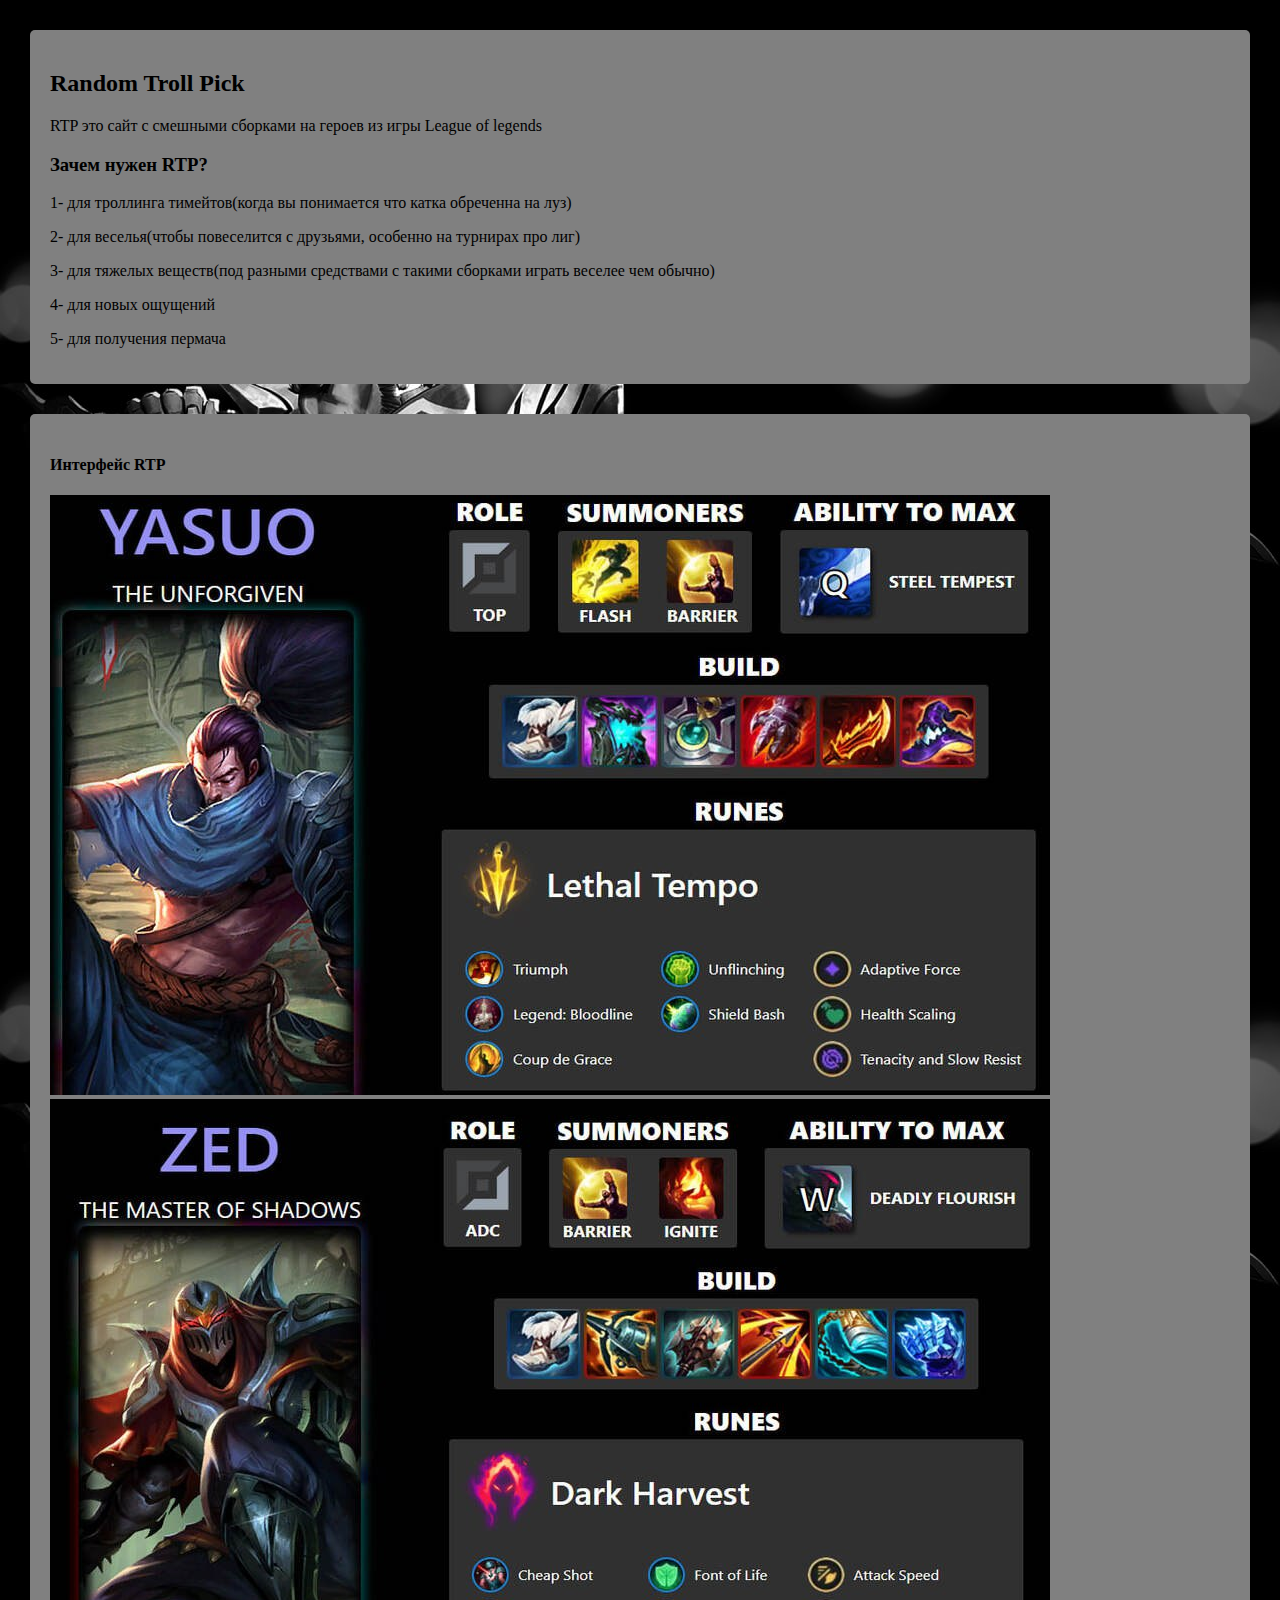
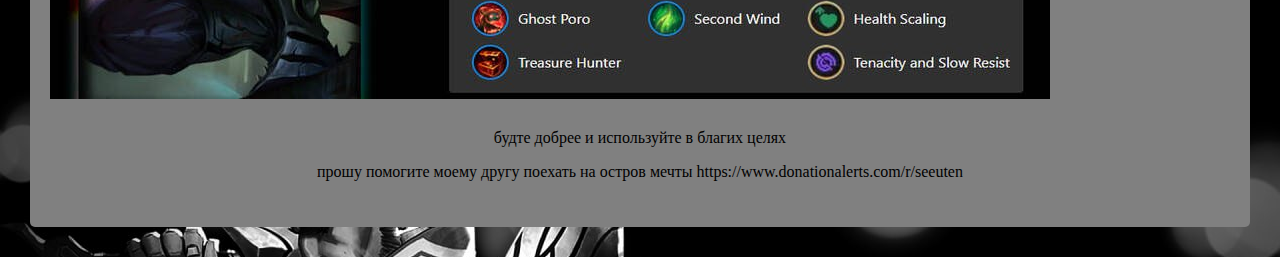
<file: index.html>
<!DOCTYPE html>
<html lang="ru">
<head>
    <meta charset="UTF-8">
    <meta name="viewport" content="width=device-width, initial-scale=1.0">
    <link rel="stylesheet" href="style.css">
</head>
<body>
    <section id="about">
        <h2>Random Troll Pick</h2>
        <p>RTP это сайт с смешными сборками на героев из игры League of legends</p>
        <h3>Зачем нужен RTP?</h3>
        <p>1- для троллинга тимейтов(когда вы понимается что катка обреченна на луз) </p>
        <p>2- для веселья(чтобы повеселится с друзьями, особенно на турнирах про лиг)</p>
        <p>3- для тяжелых веществ(под разными средствами с такими сборками играть веселее чем обычно)</p>
        <p>4- для новых ощущений
     <p>5- для получения пермача</p>        
    </section>

    <section >
<h4> Интерфейс RTP</h4>  
<img src="imgs/11a.jpg"> <img src="imgs/11444.jpg"> 

    <footer>
        <p>будте добрее и используйте в благих целях</p>
        <p>прошу помогите моему другу поехать на остров мечты https://www.donationalerts.com/r/seeuten</p>
    </footer>
</body>
</html>
</file>
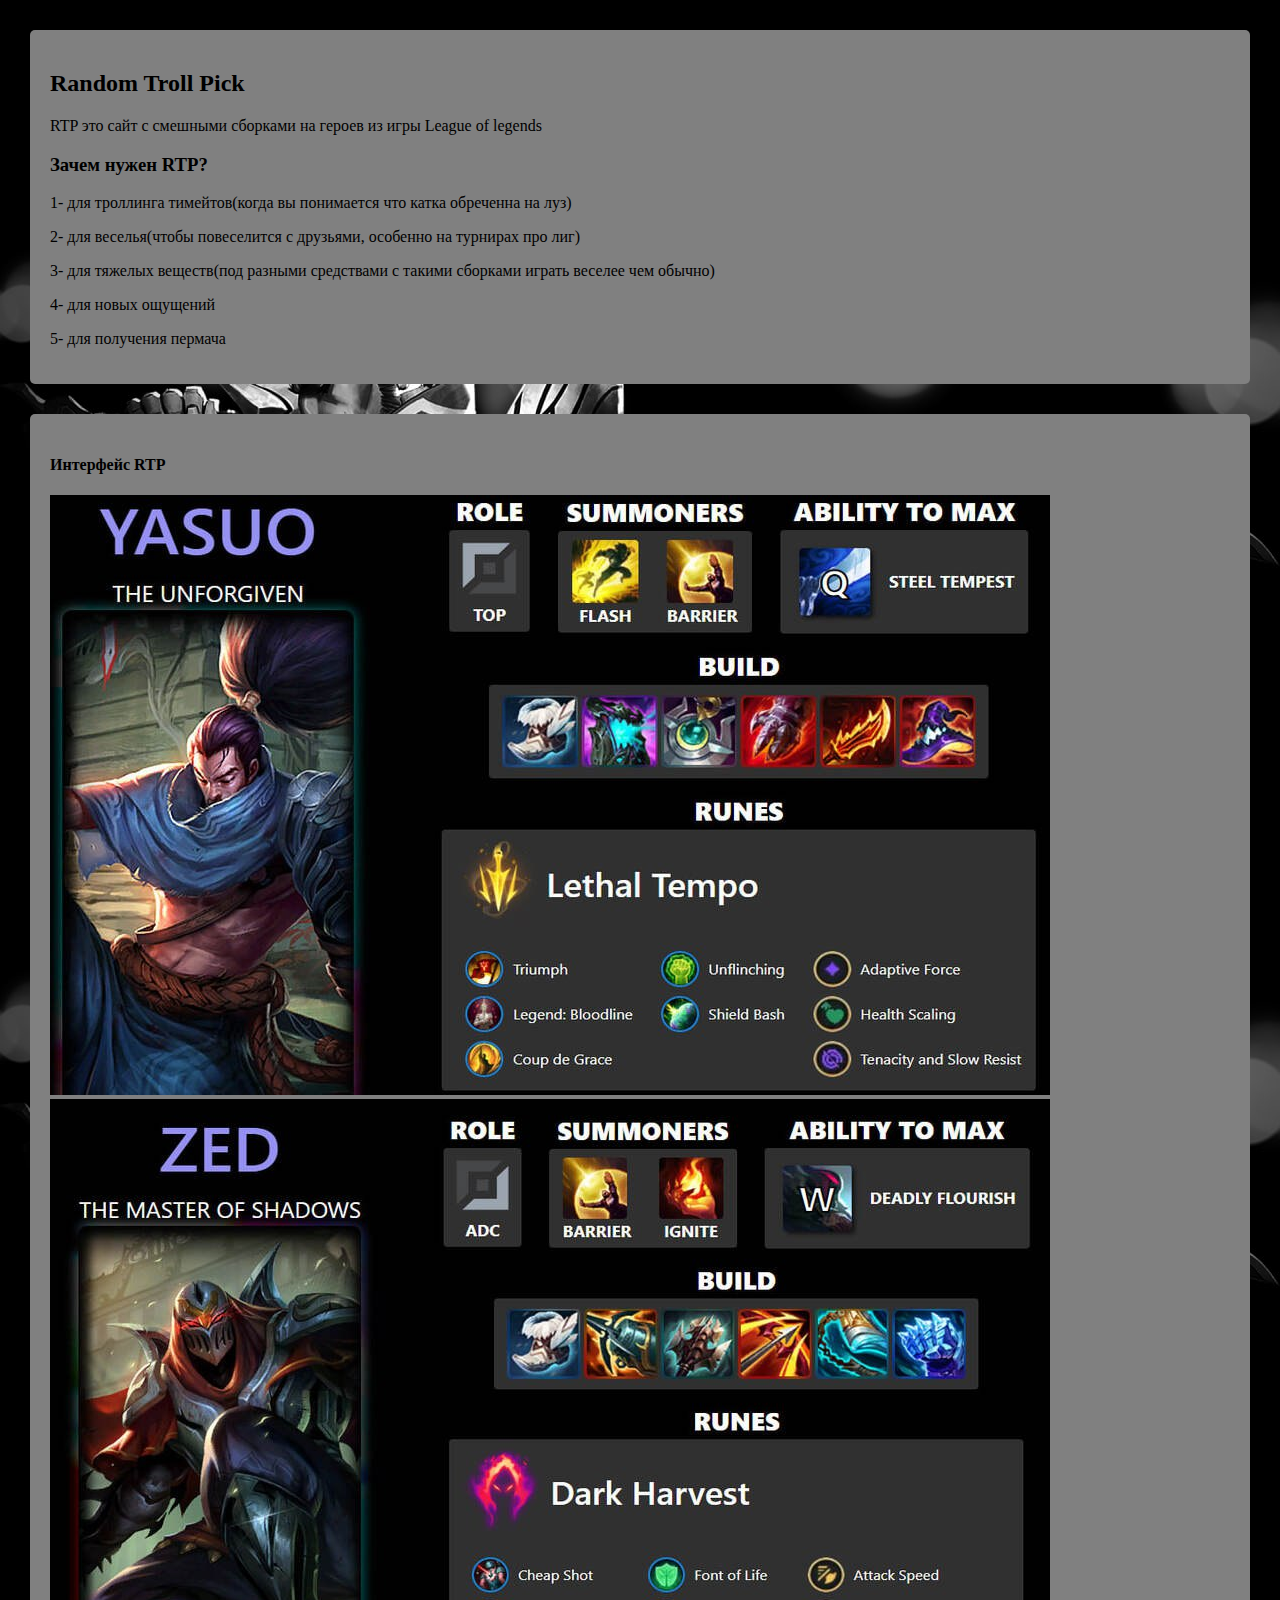
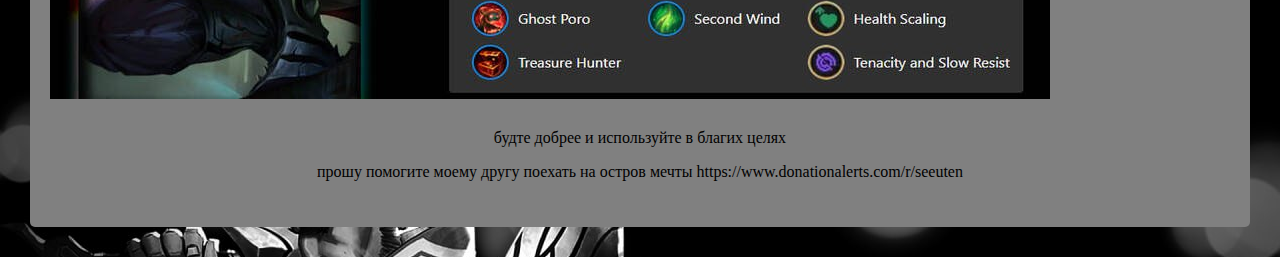
<file: index (1).html>
<!DOCTYPE html>
<html lang="ru">
<head>
    <meta charset="UTF-8">
    <meta name="viewport" content="width=device-width, initial-scale=1.0">
    <link rel="stylesheet" href="style.css">
</head>
<body>
    <section id="about">
        <h2>Random Troll Pick</h2>
        <p>RTP это сайт с смешными сборками на героев из игры League of legends</p>
        <h3>Зачем нужен RTP?</h3>
        <p>1- для троллинга тимейтов(когда вы понимается что катка обреченна на луз) </p>
        <p>2- для веселья(чтобы повеселится с друзьями, особенно на турнирах про лиг)</p>
        <p>3- для тяжелых веществ(под разными средствами с такими сборками играть веселее чем обычно)</p>
        <p>4- для новых ощущений
     <p>5- для получения пермача</p>        
    </section>

    <section >
<h4> Интерфейс RTP</h4>  
<img src="imgs/11a.jpg"> <img src="imgs/11444.jpg"> 

    <footer>
        <p>будте добрее и используйте в благих целях</p>
        <p>прошу помогите моему другу поехать на остров мечты https://www.donationalerts.com/r/seeuten</p>
    </footer>
</body>
</html>
</file>
<file: style.css>
body {
    margin: 0;
    padding: 0;
    background-image:url(imgs/11112.jpg);
}

section {
    margin: 30px;
    padding: 20px;
    border-radius: 5px;
    background-color: gray;
}

footer {
    text-align: center;
    padding: 10px 0;
    background-color: gray;
    position: relative;
    bottom: 0;
    width: 100%;
}
</file>
